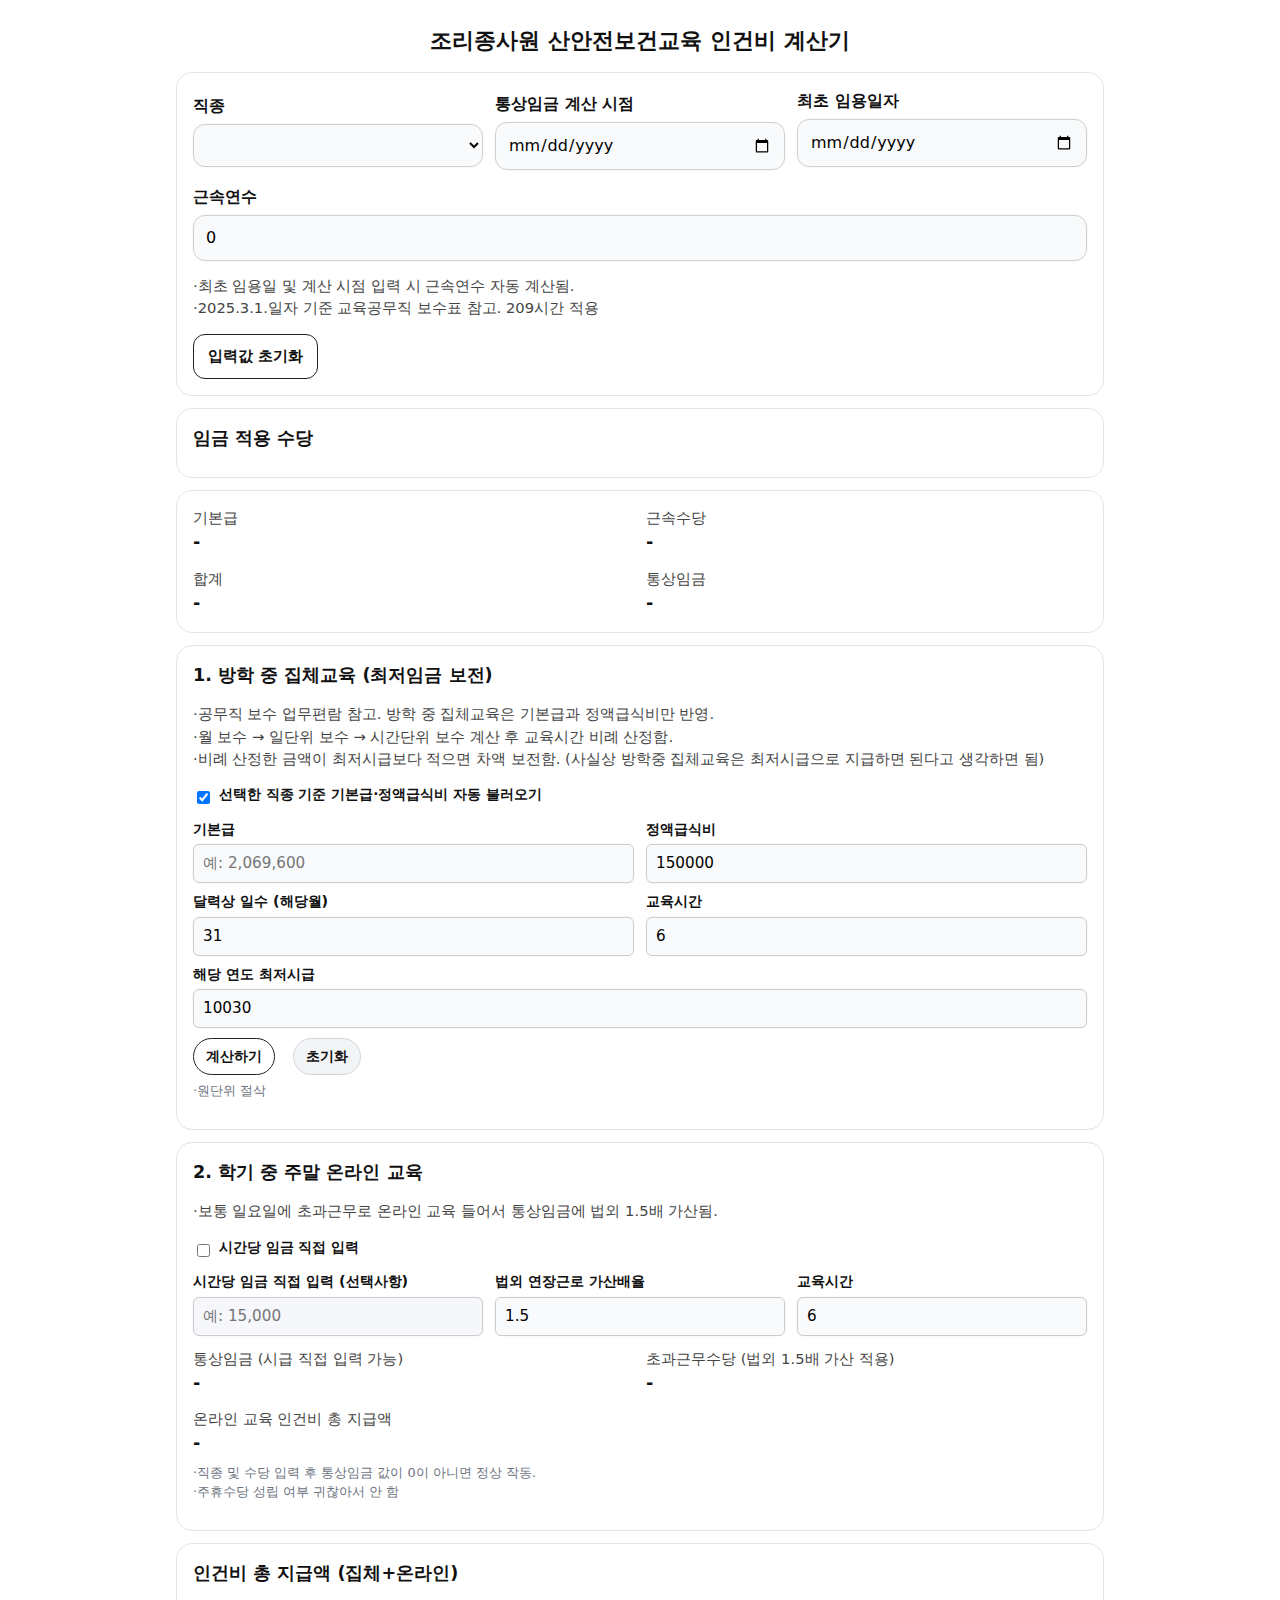
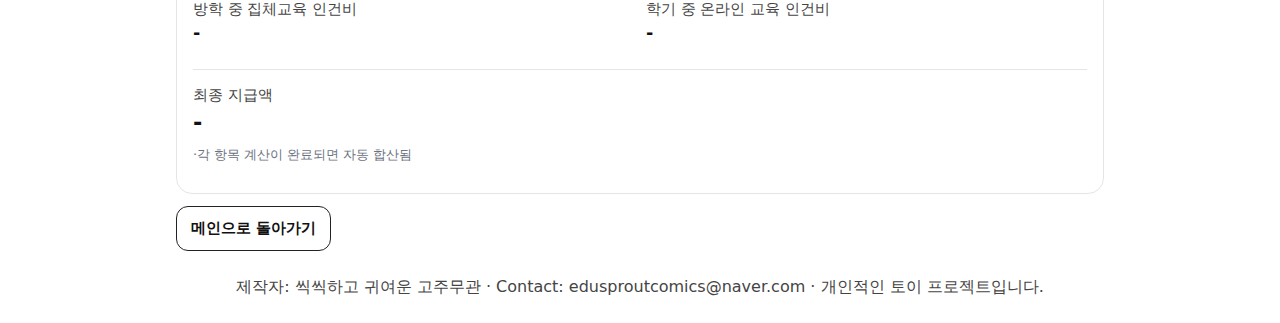
<file: cook-industrial-safety-education-pay/index.html>
<!doctype html>
<html lang="ko">
<head>
  <meta charset="utf-8" />
  <meta name="viewport" content="width=device-width, initial-scale=1" />
  <title>조리종사원 산안전보건교육 인건비 계산기</title>
  <link rel="stylesheet" href="/static/style.css">



<style>
    body{
      font-family:system-ui,-apple-system,Segoe UI,Roboto,'Noto Sans KR',sans-serif;
      color:#111;
      background:#fff;
      margin:0;
    }
    .wrap{max-width:960px;margin:24px auto;padding:0 16px}
    h1{font-size:1.4rem;margin:8px 0 14px}
    .card{
      border:1px solid #e5e5e5;
      border-radius:16px;
      padding:16px;
      margin:12px 0;
      background:#fff;
    }

    /* 결과 표표 */
    .result{
      margin-top:12px;
      padding:10px 16px;
      background:#f9fafb;
      border-radius:8px;
      font-size:0.9rem;
      overflow-x:auto; /* 스크롤 제거 */
    }
    .result table{
      width:100%;
      box-sizing:border-box;
      border-collapse:separate;
      border-spacing:0;
      font-size:0.9rem;

      table-layout:fixed; /* 가로폭 고정 */
      word-break:keep-all; /* 줄바꿈 */
    }
    .result th,
    .result td{
      padding:4px 6px;
      text-align:right;
      white-space:normal;  /* 자동 줄바꿈 */
    }
    .result th:first-child,
    .result td:first-child{
      text-align:left;
      padding-left:0;
    }
    .result tr:nth-child(even){background:#f3f4f6}
    .result-strong{font-weight:700;font-size:1rem}
    .note{margin-top:6px;font-size:0.8rem;color:#6b7280}

    .row{display:flex;gap:12px;flex-wrap:wrap}
    .col{flex:1 1 240px;min-width:240px}
    label{display:block;font-weight:600;margin-bottom:6px}
    select,input[type=number],input[type=date]{
      width:100%;
      padding:10px 12px;
      border:1px solid #d0d0d0;
      border-radius:12px;
      font-size:1rem;
      box-sizing:border-box;
    }
    .allow-row{
      display:grid;
      grid-template-columns:1fr 180px;
      align-items:center;
      gap:10px;
      margin:8px 0;
    }
    .allow-row input{max-width:180px}
    .muted{color:#444;font-size:.92rem}
    .grid2{display:grid;grid-template-columns:1fr 1fr;gap:12px}
    .out{font-size:1.1rem;font-weight:700}
    .btns{display:flex;gap:8px;flex-wrap:wrap;margin-top:8px}
    a.btn,button.btn{
      display:inline-block;
      padding:10px 14px;
      border:1px solid #222;
      border-radius:12px;
      color:#111;
      text-decoration:none;
      font-weight:700;
      background:#fff;
      cursor:pointer;
    }
    footer{text-align:center;margin:24px 0;color:#444}
    .disabled{background:#fafafa;color:#777}

    /* 산안전보건교육 카드 전용 */
    .sub-title{font-size:1.1rem;margin:0 0 8px}
    .field-row{display:flex;flex-wrap:wrap;gap:12px;margin-top:8px}
    .field{flex:1 1 200px;min-width:200px}
    .field label{font-size:0.9rem;margin-bottom:4px}
    .field input{
      width:100%;
      padding:7px 9px;
      font-size:0.95rem;
      border:1px solid #ccc;
      border-radius:6px;
      box-sizing:border-box;
    }
    .btn-row{
      margin-top:10px;
      display:flex;
      flex-wrap:wrap;
      gap:8px;
    }
    .btn.small{padding:7px 12px;font-size:0.88rem;border-radius:999px}
    .btn.secondary{background:#f3f4f6;color:#111;border-color:#d1d5db}

    .inline-toggle{
      display:flex;
      align-items:center;
      gap:6px;
      font-size:0.85rem;
      margin-top:6px;
    }

    @media (max-width:600px){
      .card{border-radius:12px;padding:14px 12px}
    }
</style>



  
</head>
<body>
  <div class="wrap">
    <h1>
      조리종사원 산안전보건교육 인건비 계산기
      <span id="note" class="muted"></span>
    </h1>

    <!-- 통상임금 계산 블록 -->
    <div class="card">
      <div class="row">
        <div class="col">
          <label>직종</label>
          <select id="job"></select>
        </div>
        <div class="col">
          <label>통상임금 계산 시점</label>
          <input id="calcDate" type="date" />
        </div>
        <div class="col">
          <label>최초 임용일자</label>
          <input id="startDate" type="date" />
          <div class="muted" id="yearsMode" style="margin-top:6px;"></div>
        </div>
        <div class="col">
          <label>근속연수</label>
          <input id="years" type="number" min="0" step="1" value="0" />
        </div>
      </div>
      <p class="muted">
        ·최초 임용일 및 계산 시점 입력 시 근속연수 자동 계산됨.<br/>
        ·2025.3.1.일자 기준 교육공무직 보수표 참고. 209시간 적용 
      </p>
      <div class="btns">
        <button class="btn" id="resetBtn" type="button">입력값 초기화</button>
      </div>
    </div>

    <div class="card">
      <h2 style="font-size:1.1rem;margin:0 0 10px">임금 적용 수당</h2>
      <div id="allowBox"></div>
    </div>

    <div class="card grid2">
      <div>
        <div class="muted">기본급</div>
        <div class="out" id="outBase">-</div>
      </div>
      <div>
        <div class="muted">근속수당</div>
        <div class="out" id="outTenure">-</div>
      </div>
      <div>
        <div class="muted">합계</div>
        <div class="out" id="outSum">-</div>
      </div>
      <div>
        <div class="muted">통상임금</div>
        <div class="out" id="outHourly">-</div>
      </div>
    </div>

    <!-- 1. 방학 중 집체교육 -->
    <div class="card">
      <h2 class="sub-title">1. 방학 중 집체교육 (최저임금 보전)</h2>
      <p class="muted">
        ·공무직 보수 업무편람 참고. 방학 중 집체교육은 기본급과 정액급식비만 반영.<br/>
        ·월 보수 → 일단위 보수 → 시간단위 보수 계산 후 교육시간 비례 산정함.<br/>
        ·비례 산정한 금액이 최저시급보다 적으면 차액 보전함. (사실상 방학중 집체교육은 최저시급으로 지급하면 된다고 생각하면 됨)
      </p>

      <div class="inline-toggle">
        <input type="checkbox" id="vacAuto" checked />
        <label for="vacAuto">선택한 직종 기준 기본급·정액급식비 자동 불러오기</label>
      </div>

      <div class="field-row">
        <div class="field">
          <label for="vacBasic">기본급</label>
          <input id="vacBasic" type="number" placeholder="예: 2,069,600" />
        </div>
        <div class="field">
          <label for="vacMeal">정액급식비</label>
          <input id="vacMeal" type="number" value="150000" />
        </div>
      </div>

      <div class="field-row">
        <div class="field">
          <label for="vacDays">달력상 일수 (해당월)</label>
          <input id="vacDays" type="number" value="31" />
        </div>
        <div class="field">
          <label for="vacEduHours">교육시간</label>
          <input id="vacEduHours" type="number" step="0.5" value="6" />
        </div>
      </div>

      <div class="field-row">
        <div class="field">
          <label for="vacMinWage">해당 연도 최저시급</label>
          <input id="vacMinWage" type="number" value="10030" />
        </div>
      </div>

      <div class="btn-row">
        <button type="button" class="btn small" id="vacCalcBtn">계산하기</button>
        <button type="button" class="btn small secondary" id="vacResetBtn">초기화</button>
      </div>

      <div id="vacResult" class="result" style="display:none;"></div>

      <p class="note">
        ·원단위 절삭
      </p>
    </div>

    <!-- 2. 학기 중 주말 온라인 교육 -->
    <div class="card">
      <h2 class="sub-title">2. 학기 중 주말 온라인 교육</h2>
      <p class="muted">
        ·보통 일요일에 초과근무로 온라인 교육 들어서 통상임금에 법외 1.5배 가산됨.<br/>
      </p>

      <div class="inline-toggle">
        <input type="checkbox" id="eduUseManual" />
        <label for="eduUseManual">시간당 임금 직접 입력</label>
      </div>

      <div class="field-row">
        <div class="field">
          <label for="eduManualHourly">시간당 임금 직접 입력 (선택사항)</label>
          <input id="eduManualHourly" type="number" placeholder="예: 15,000" disabled />
        </div>
        <div class="field">
          <label for="eduMultiplier">법외 연장근로 가산배율</label>
          <input id="eduMultiplier" type="number" step="0.1" value="1.5" />
        </div>
        <div class="field">
          <label for="eduHours">교육시간</label>
          <input id="eduHours" type="number" step="0.5" value="6" />
        </div>
      </div>

      <div class="grid2" style="margin-top:12px">
        <div>
          <div class="muted">통상임금 (시급 직접 입력 가능)</div>
          <div class="out" id="outEduBaseHourly">-</div>
        </div>
        <div>
          <div class="muted">초과근무수당 (법외 1.5배 가산 적용)</div>
          <div class="out" id="outEduOverHourly">-</div>
        </div>
        <div>
          <div class="muted">온라인 교육 인건비 총 지급액</div>
          <div class="out" id="outEduAmount">-</div>
        </div>
      </div>

      <p class="note">
        ·직종 및 수당 입력 후 통상임금 값이 0이 아니면 정상 작동.<br/>
        ·주휴수당 성립 여부 귀찮아서 안 함
      </p>
    </div>

    


    <!-- 3. 최종 합계 -->
<div class="card" id="finalCard">
  <h2 class="sub-title">인건비 총 지급액 (집체+온라인)</h2>

  <div class="grid2" style="margin-top:12px">
    <div>
      <div class="muted">방학 중 집체교육 인건비</div>
      <div class="out" id="outVacFinal">-</div>
    </div>
    <div>
      <div class="muted">학기 중 온라인 교육 인건비</div>
      <div class="out" id="outOnlineFinal">-</div>
    </div>

    <div style="grid-column:1/3; margin-top:10px; padding-top:14px; border-top:1px solid #e5e5e5;">
      <div class="muted">최종 지급액</div>
      <div class="out" id="outTotalFinal" style="font-size:1.4rem; font-weight:800">-</div>
    </div>
  </div>

  <p class="note">·각 항목 계산이 완료되면 자동 합산됨</p>
</div>

    
    <div class="btns">
      <a class="btn" href="/">메인으로 돌아가기</a>
    </div>
  </div>


  <footer style="text-align:center; margin-top:15px; color:#444;">
  제작자: 씩씩하고 귀여운 고주무관 · Contact: edusproutcomics@naver.com · 개인적인 토이 프로젝트입니다.
  </footer>

  
  <script src="app.js"></script>
</body>
</html>
</file>
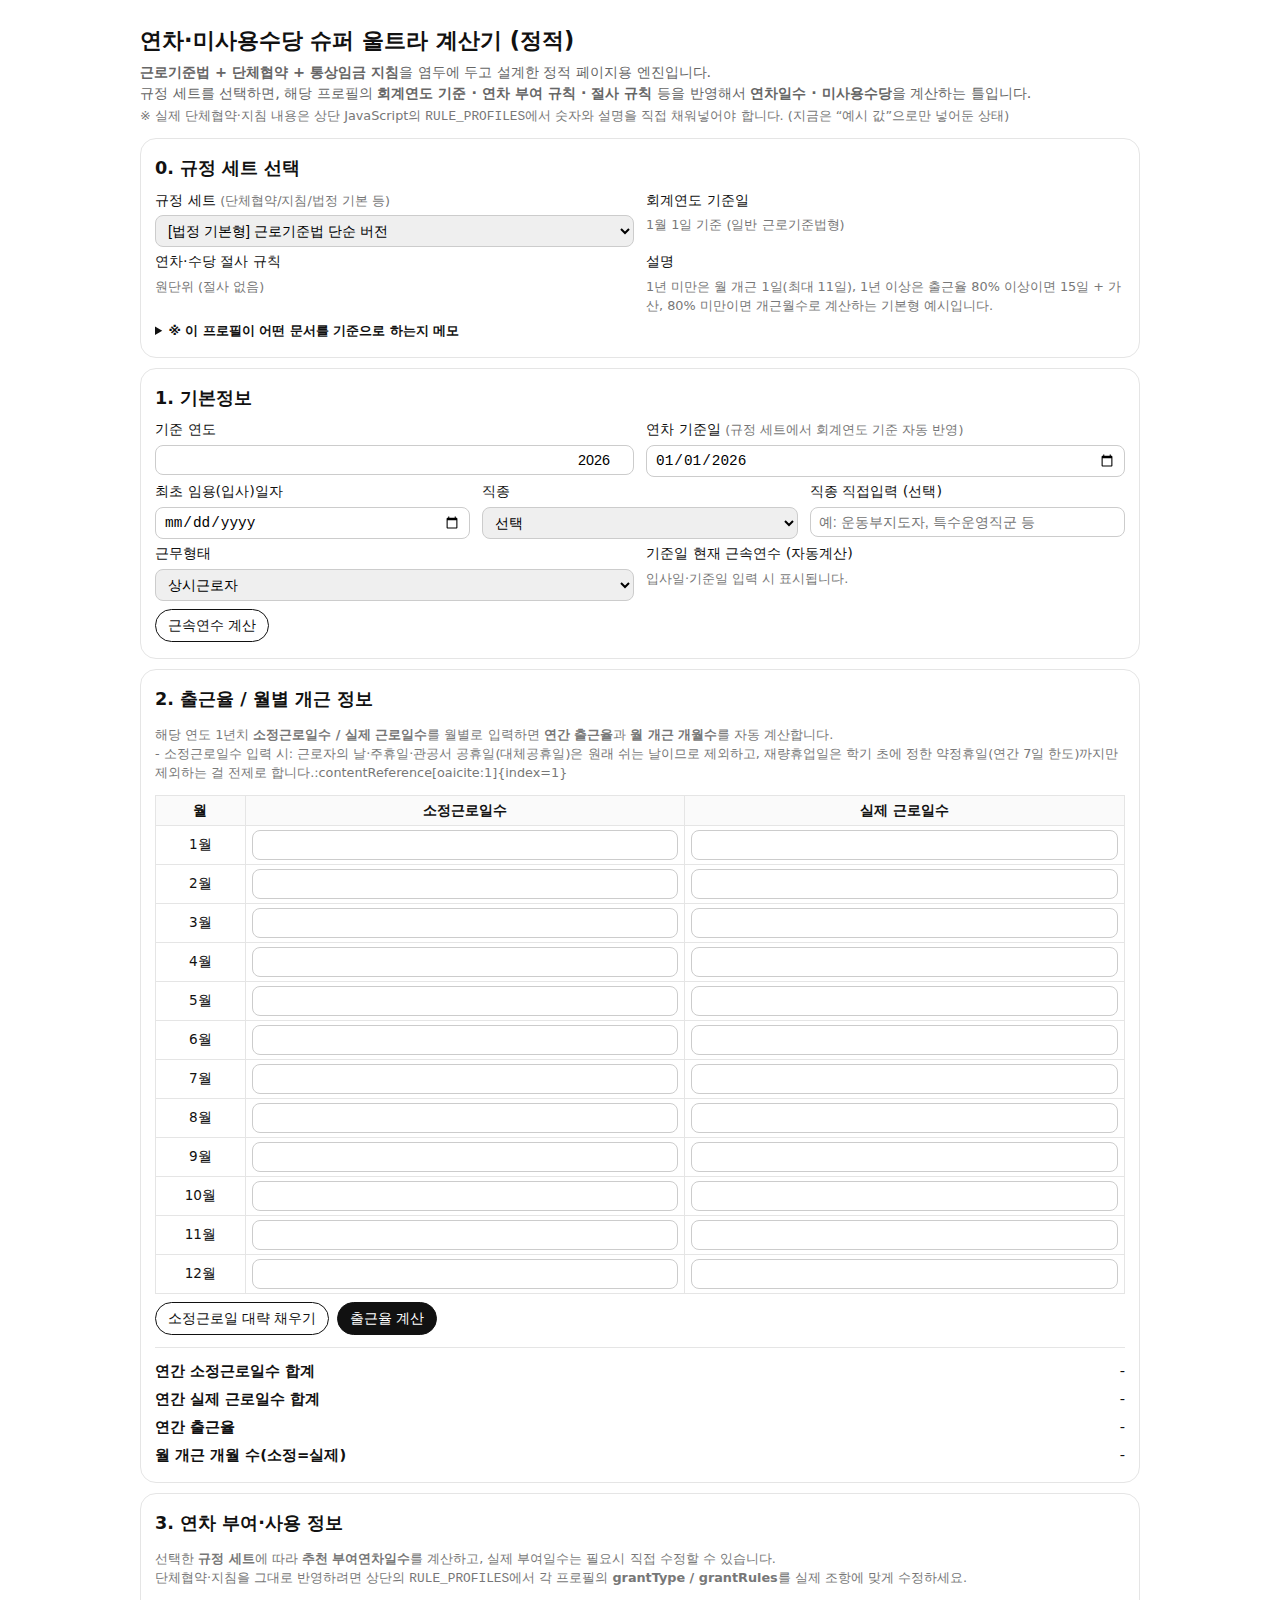
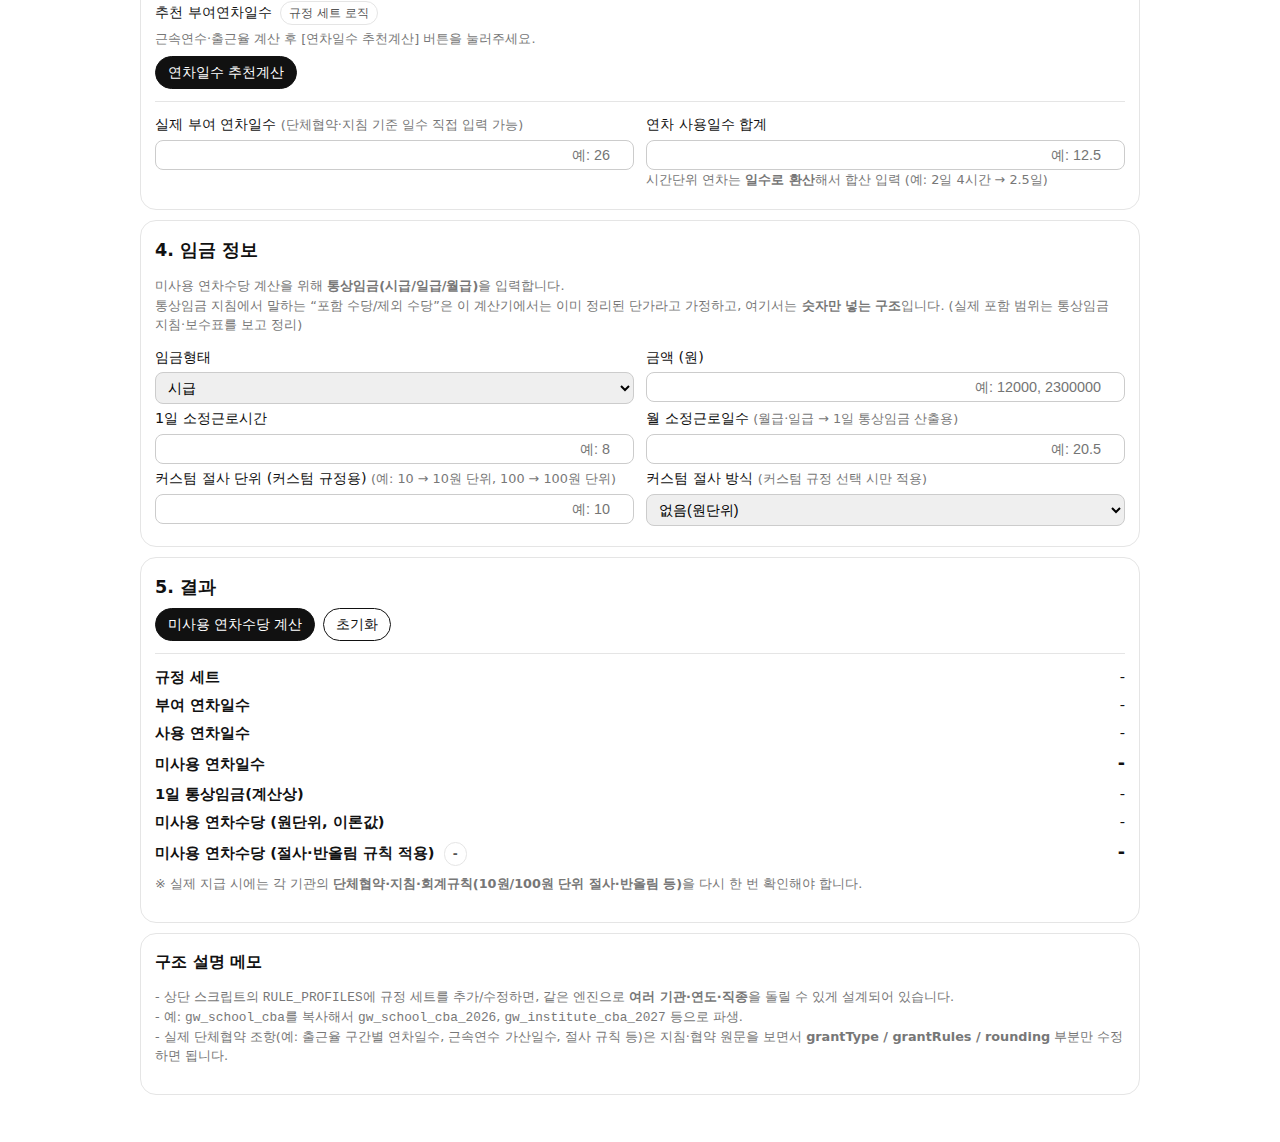
<file: super-ultra-annual-leave-calculator/index.html>
<!doctype html>
<html lang="ko">
<head>
  <meta charset="utf-8" />
  <meta name="viewport" content="width=device-width, initial-scale=1" />
  <title>연차·미사용수당 슈퍼 울트라 계산기 (정적)</title>
  <link rel="icon" href="/static/favicon.ico" />
  <style>
    :root{
      --black:#111;
      --line:#e5e5e5;
      --sun:#c8352d;
      --sat:#1e5fbf;
      --accent:#111;
      --bg:#fff;
      --card-bg:#fff;
    }
    *{box-sizing:border-box}
    body{
      margin:0;
      background:var(--bg);
      color:var(--black);
      font-family:system-ui,-apple-system,"Segoe UI",Roboto,"Noto Sans KR",Arial,sans-serif;
      line-height:1.5;
    }
    .wrap{
      max-width:1024px;
      margin:0 auto;
      padding:16px 12px 40px;
    }
    h1{
      font-size:1.4rem;
      margin:8px 0 4px;
    }
    .sub{
      margin:0 0 12px;
      font-size:0.9rem;
      color:#666;
    }
    h2{
      font-size:1.1rem;
      margin:0 0 8px;
    }
    h3{
      font-size:1rem;
      margin:0 0 6px;
    }
    .card{
      border:1px solid var(--line);
      border-radius:16px;
      padding:16px 14px;
      margin:10px 0;
      background:var(--card-bg);
    }
    label{
      font-size:0.9rem;
      display:block;
      margin:0 0 4px;
    }
    .row{
      display:flex;
      flex-wrap:wrap;
      gap:12px;
      margin:4px 0;
    }
    .field{
      flex:1 1 160px;
      min-width:0;
    }
    input[type="text"],
    input[type="number"],
    input[type="date"],
    select{
      width:100%;
      padding:6px 8px;
      border:1px solid #ccc;
      border-radius:8px;
      font-size:0.9rem;
    }
    input[type="number"]{
      text-align:right;
    }
    .small{
      font-size:0.8rem;
      color:#777;
    }
    .btn-row{
      display:flex;
      flex-wrap:wrap;
      gap:8px;
      margin-top:8px;
    }
    .btn{
      display:inline-flex;
      align-items:center;
      justify-content:center;
      padding:6px 12px;
      border-radius:999px;
      border:1px solid var(--black);
      background:var(--black);
      color:#fff;
      font-size:0.9rem;
      cursor:pointer;
      text-decoration:none;
      white-space:nowrap;
    }
    .btn.outline{
      background:#fff;
      color:var(--black);
    }
    .btn:disabled{
      opacity:0.5;
      cursor:default;
    }
    table{
      width:100%;
      border-collapse:collapse;
      font-size:0.85rem;
    }
    th,td{
      border:1px solid var(--line);
      padding:4px 6px;
      text-align:center;
    }
    th{
      background:#fafafa;
      font-weight:600;
    }
    td input{
      width:100%;
      padding:4px 6px;
      border:1px solid #ccc;
      border-radius:6px;
      font-size:0.8rem;
    }
    .result-grid{
      display:flex;
      flex-direction:column;
      gap:6px;
      font-size:0.92rem;
    }
    .result-item{
      display:flex;
      align-items:baseline;
      gap:8px;
      flex-wrap:wrap;
    }
    .result-label{
      min-width:200px;
      font-weight:600;
    }
    .result-value{
      margin-left:auto;
      text-align:right;
      font-variant-numeric:tabular-nums;
    }
    .tag{
      display:inline-flex;
      align-items:center;
      padding:2px 8px;
      border-radius:999px;
      border:1px solid var(--line);
      font-size:0.75rem;
      color:#555;
      margin-left:4px;
      white-space:nowrap;
    }
    .danger{
      color:#c8352d;
    }
    .muted{
      color:#777;
    }
    .highlight{
      font-size:1.1rem;
      font-weight:700;
    }
    hr{
      border:0;
      border-top:1px solid var(--line);
      margin:12px 0;
    }
    details{
      margin-top:6px;
      font-size:0.8rem;
    }
    details summary{
      cursor:pointer;
      font-weight:600;
    }
    @media (max-width:600px){
      .result-label{min-width:140px;}
    }
  </style>
</head>
<body>
  <div class="wrap">
    <header>
      <h1>연차·미사용수당 슈퍼 울트라 계산기 (정적)</h1>
      <p class="sub">
        <b>근로기준법 + 단체협약 + 통상임금 지침</b>을 염두에 두고 설계한 정적 페이지용 엔진입니다.<br>
        규정 세트를 선택하면, 해당 프로필의 <b>회계연도 기준 · 연차 부여 규칙 · 절사 규칙</b> 등을 반영해서
        <b>연차일수 · 미사용수당</b>을 계산하는 틀입니다.<br>
        <span class="small">
          ※ 실제 단체협약·지침 내용은 상단 JavaScript의 <code>RULE_PROFILES</code>에서
          숫자와 설명을 직접 채워넣어야 합니다. (지금은 “예시 값”으로만 넣어둔 상태)
        </span>
      </p>
    </header>

    <!-- 0. 규정 세트 선택 -->
    <section class="card">
      <h2>0. 규정 세트 선택</h2>
      <div class="row">
        <div class="field">
          <label for="ruleProfile">
            규정 세트
            <span class="small">(단체협약/지침/법정 기본 등)</span>
          </label>
          <select id="ruleProfile" onchange="onProfileChange()">
            <option value="law_basic">[법정 기본형] 근로기준법 단순 버전</option>
            <option value="gw_school_cba">[예시] 강원 교육공무직 학교근무자 단협(학년도 기준)</option>
            <option value="gw_institute_cba">[예시] 강원 교육공무직 기관근무자 단협(회계연도 기준)</option>
            <option value="gw_wage_guideline">[예시] 통상임금 노사지도 지침 반영형(단가만 직접입력)</option>
            <option value="custom">[커스텀] 내가 직접 규정 적용</option>
          </select>
        </div>
        <div class="field">
          <label>회계연도 기준일</label>
          <div id="profileYearBaseView" class="small muted">
            규정 세트를 선택하면 자동 표시됩니다.
          </div>
        </div>
      </div>
      <div class="row">
        <div class="field">
          <label>연차·수당 절사 규칙</label>
          <div id="profileRoundingView" class="small muted">
            규정 세트를 선택하면 자동 표시됩니다.
          </div>
        </div>
        <div class="field">
          <label>설명</label>
          <div id="profileDescView" class="small muted">
            상단 JavaScript의 <code>RULE_PROFILES</code>에서 언제든 수정 가능하도록 설계돼 있습니다.
          </div>
        </div>
      </div>
      <details>
        <summary>※ 이 프로필이 어떤 문서를 기준으로 하는지 메모</summary>
        <div id="profileDocsView" class="small muted">
          규정 세트를 선택하면 “단체협약/지침 출처 메모”가 표시됩니다.
        </div>
      </details>
    </section>

    <!-- 1. 기본 정보 -->
    <section class="card">
      <h2>1. 기본정보</h2>
      <div class="row">
        <div class="field">
          <label for="year">기준 연도</label>
          <input type="number" id="year" value="2025" min="2000" max="2100" />
        </div>
        <div class="field">
          <label for="baseDate">
            연차 기준일
            <span class="small">(규정 세트에서 회계연도 기준 자동 반영)</span>
          </label>
          <input type="date" id="baseDate" />
        </div>
      </div>
      <div class="row">
        <div class="field">
          <label for="hireDate">최초 임용(입사)일자</label>
          <input type="date" id="hireDate" />
        </div>
        <div class="field">
          <label for="jobType">직종</label>
          <select id="jobType">
            <option value="">선택</option>
            <option value="조리사">조리사</option>
            <option value="조리실무사">조리실무사</option>
            <option value="행정실무사">행정실무사</option>
            <option value="사서">사서</option>
            <option value="돌봄전담사">돌봄전담사</option>
            <option value="기관근무자">기관근무자</option>
            <option value="기타">기타(직접입력)</option>
          </select>
        </div>
        <div class="field">
          <label for="jobTypeCustom">직종 직접입력 (선택)</label>
          <input type="text" id="jobTypeCustom" placeholder="예: 운동부지도자, 특수운영직군 등" />
        </div>
      </div>
      <div class="row">
        <div class="field">
          <label for="workType">근무형태</label>
          <select id="workType">
            <option value="상시">상시근로자</option>
            <option value="비상시">방학중 비상시근로자</option>
            <option value="단시간">단시간 근로자</option>
          </select>
        </div>
        <div class="field">
          <label>기준일 현재 근속연수 (자동계산)</label>
          <div id="serviceYearsView" class="small muted">입사일·기준일 입력 시 표시됩니다.</div>
        </div>
      </div>
      <div class="btn-row">
        <button class="btn outline" type="button" onclick="calcServiceYears()">근속연수 계산</button>
      </div>
    </section>

    <!-- 2. 출근율 / 월별 개근 -->
    <section class="card">
      <h2>2. 출근율 / 월별 개근 정보</h2>
      <p class="small">
        해당 연도 1년치 <b>소정근로일수 / 실제 근로일수</b>를 월별로 입력하면
        <b>연간 출근율</b>과 <b>월 개근 개월수</b>를 자동 계산합니다.<br>
        - 소정근로일수 입력 시: 근로자의 날·주휴일·관공서 공휴일(대체공휴일)은 원래 쉬는 날이므로 제외하고,
        재량휴업일은 학기 초에 정한 약정휴일(연간 7일 한도)까지만 제외하는 걸 전제로 합니다.:contentReference[oaicite:1]{index=1}
      </p>
      <div style="overflow-x:auto;">
        <table>
          <thead>
            <tr>
              <th>월</th>
              <th>소정근로일수</th>
              <th>실제 근로일수</th>
            </tr>
          </thead>
          <tbody id="attBody">
          </tbody>
        </table>
      </div>
      <div class="btn-row">
        <button class="btn outline" type="button" onclick="fillDefaultWorkingDays()">소정근로일 대략 채우기</button>
        <button class="btn" type="button" onclick="calcAttendance()">출근율 계산</button>
      </div>
      <hr>
      <div class="result-grid">
        <div class="result-item">
          <div class="result-label">연간 소정근로일수 합계</div>
          <div class="result-value" id="totalPlannedView">-</div>
        </div>
        <div class="result-item">
          <div class="result-label">연간 실제 근로일수 합계</div>
          <div class="result-value" id="totalWorkedView">-</div>
        </div>
        <div class="result-item">
          <div class="result-label">연간 출근율</div>
          <div class="result-value" id="attendanceRateView">-</div>
        </div>
        <div class="result-item">
          <div class="result-label">월 개근 개월 수(소정=실제)</div>
          <div class="result-value" id="fullMonthCountView">-</div>
        </div>
      </div>
    </section>

    <!-- 3. 연차 부여·사용 정보 -->
    <section class="card">
      <h2>3. 연차 부여·사용 정보</h2>
      <p class="small">
        선택한 <b>규정 세트</b>에 따라 <b>추천 부여연차일수</b>를 계산하고,
        실제 부여일수는 필요시 직접 수정할 수 있습니다.<br>
        단체협약·지침을 그대로 반영하려면 상단의 <code>RULE_PROFILES</code>에서
        각 프로필의 <b>grantType / grantRules</b>를 실제 조항에 맞게 수정하세요.
      </p>

      <div class="row">
        <div class="field">
          <label>추천 부여연차일수
            <span class="tag">규정 세트 로직</span>
          </label>
          <div id="suggestedDaysView" class="small muted">
            근속연수·출근율 계산 후 [연차일수 추천계산] 버튼을 눌러주세요.
          </div>
        </div>
      </div>

      <div class="btn-row">
        <button class="btn" type="button" onclick="suggestAnnualDays()">연차일수 추천계산</button>
      </div>

      <hr>

      <div class="row">
        <div class="field">
          <label for="grantedDays">
            실제 부여 연차일수
            <span class="small">(단체협약·지침 기준 일수 직접 입력 가능)</span>
          </label>
          <input type="number" id="grantedDays" min="0" step="0.5" placeholder="예: 26" />
        </div>
        <div class="field">
          <label for="usedDays">연차 사용일수 합계</label>
          <input type="number" id="usedDays" min="0" step="0.5" placeholder="예: 12.5" />
          <div class="small">
            시간단위 연차는 <b>일수로 환산</b>해서 합산 입력 (예: 2일 4시간 → 2.5일)
          </div>
        </div>
      </div>
    </section>

    <!-- 4. 임금 정보 -->
    <section class="card">
      <h2>4. 임금 정보</h2>
      <p class="small">
        미사용 연차수당 계산을 위해 <b>통상임금(시급/일급/월급)</b>을 입력합니다.<br>
        통상임금 지침에서 말하는 “포함 수당/제외 수당”은
        이 계산기에서는 이미 정리된 단가라고 가정하고, 여기서는 <b>숫자만 넣는 구조</b>입니다.
        (실제 포함 범위는 통상임금 지침·보수표를 보고 정리)
      </p>
      <div class="row">
        <div class="field">
          <label for="wageType">임금형태</label>
          <select id="wageType">
            <option value="hourly">시급</option>
            <option value="daily">일급</option>
            <option value="monthly">월급</option>
          </select>
        </div>
        <div class="field">
          <label for="wageAmount">금액 (원)</label>
          <input type="number" id="wageAmount" min="0" step="10" placeholder="예: 12000, 2300000" />
        </div>
      </div>
      <div class="row">
        <div class="field">
          <label for="hoursPerDay">
            1일 소정근로시간
          </label>
          <input type="number" id="hoursPerDay" min="0" step="0.5" placeholder="예: 8" />
        </div>
        <div class="field">
          <label for="monthlyWorkDays">
            월 소정근로일수
            <span class="small">(월급·일급 → 1일 통상임금 산출용)</span>
          </label>
          <input type="number" id="monthlyWorkDays" min="0" step="0.1" placeholder="예: 20.5" />
        </div>
      </div>
      <div class="row">
        <div class="field">
          <label for="customRoundingStep">
            커스텀 절사 단위 (커스텀 규정용)
            <span class="small">(예: 10 → 10원 단위, 100 → 100원 단위)</span>
          </label>
          <input type="number" id="customRoundingStep" min="1" step="1" placeholder="예: 10" />
        </div>
        <div class="field">
          <label for="customRoundingMode">
            커스텀 절사 방식
            <span class="small">(커스텀 규정 선택 시만 적용)</span>
          </label>
          <select id="customRoundingMode">
            <option value="none">없음(원단위)</option>
            <option value="floor">버림</option>
            <option value="round">반올림</option>
            <option value="ceil">올림</option>
          </select>
        </div>
      </div>
    </section>

    <!-- 5. 결과 -->
    <section class="card">
      <h2>5. 결과</h2>
      <div class="btn-row">
        <button class="btn" type="button" onclick="calcResult()">미사용 연차수당 계산</button>
        <button class="btn outline" type="button" onclick="resetAll()">초기화</button>
      </div>
      <hr>
      <div class="result-grid">
        <div class="result-item">
          <div class="result-label">규정 세트</div>
          <div class="result-value" id="resProfileName">-</div>
        </div>
        <div class="result-item">
          <div class="result-label">부여 연차일수</div>
          <div class="result-value" id="resGrantedDays">-</div>
        </div>
        <div class="result-item">
          <div class="result-label">사용 연차일수</div>
          <div class="result-value" id="resUsedDays">-</div>
        </div>
        <div class="result-item">
          <div class="result-label">미사용 연차일수</div>
          <div class="result-value highlight" id="resUnusedDays">-</div>
        </div>
        <div class="result-item">
          <div class="result-label">1일 통상임금(계산상)</div>
          <div class="result-value" id="resDailyWageRaw">-</div>
        </div>
        <div class="result-item">
          <div class="result-label">미사용 연차수당 (원단위, 이론값)</div>
          <div class="result-value" id="resPayoutRaw">-</div>
        </div>
        <div class="result-item">
          <div class="result-label">
            미사용 연차수당 (절사·반올림 규칙 적용)
            <span class="tag" id="resRoundingTag">-</span>
          </div>
          <div class="result-value highlight" id="resPayoutRounded">-</div>
        </div>
      </div>
      <p class="small muted" style="margin-top:8px;">
        ※ 실제 지급 시에는 각 기관의 <b>단체협약·지침·회계규칙(10원/100원 단위 절사·반올림 등)</b>을 다시 한 번 확인해야 합니다.
      </p>
    </section>

    <section class="card">
      <h3>구조 설명 메모</h3>
      <p class="small">
        - 상단 스크립트의 <code>RULE_PROFILES</code>에 규정 세트를 추가/수정하면,
          같은 엔진으로 <b>여러 기관·연도·직종</b>을 돌릴 수 있게 설계되어 있습니다.<br>
        - 예: <code>gw_school_cba</code>를 복사해서
          <code>gw_school_cba_2026</code>, <code>gw_institute_cba_2027</code> 등으로 파생.<br>
        - 실제 단체협약 조항(예: 출근율 구간별 연차일수, 근속연수 가산일수, 절사 규칙 등)은
          지침·협약 원문을 보면서 <b>grantType / grantRules / rounding</b> 부분만 수정하면 됩니다.
      </p>
    </section>
  </div>

  <script>
    // -----------------------------------
    // 0. 규정 세트 정의 (슈퍼 울트라 코어)
    // -----------------------------------
    // 실제 로직은 RULE_PROFILES 안에서만 손대면 되도록 구조화.
    // daysRounding: 연차 "일수" 소수점 처리용 (필요시 사용)
    // moneyRounding: 수당 "금액" 절사/반올림 처리용
    const RULE_PROFILES = {
      // 1) 근로기준법 기본형
      law_basic:{
        id:"law_basic",
        name:"[법정 기본형] 근로기준법 단순 버전",
        yearBase:"JAN",
        yearBaseLabel:"1월 1일 기준 (일반 근로기준법형)",
        grantType:"law_basic",
        daysRounding:{
          step:0.5,
          mode:"floor",
          label:"0.5일 단위 버림(예시)"
        },
        moneyRounding:{
          step:1,
          mode:"none",
          label:"원단위 (절사 없음)"
        },
        docs:[
          "근로기준법 제60조(연차유급휴가) 1년 미만 월 1일, 1년 이상 15일 + 가산",
          "출근율 80% 미만 시 개근월수 기준 산정 등"
        ],
        desc:"1년 미만은 월 개근 1일(최대 11일), 1년 이상은 출근율 80% 이상이면 15일 + 가산, 80% 미만이면 개근월수로 계산하는 기본형 예시입니다."
      },

      // 2) 강원 교육공무직 학교근무자 단협 예시
      gw_school_cba:{
        id:"gw_school_cba",
        name:"[예시] 강원 교육공무직 학교근무자 단협(학년도 기준)",
        yearBase:"MAR",
        yearBaseLabel:"3월 1일 기준 (학교 학년도형)",
        grantType:"gw_cba_school",
        daysRounding:{
          step:0.5,
          mode:"floor",
          label:"0.5일 단위 버림(예시)"
        },
        moneyRounding:{
          step:10,
          mode:"floor",
          label:"10원 단위 버림 (예시: 회계상 처리 편의를 위한 버림)"
        },
        docs:[
          "강원도교육청-전국학교비정규직연대회의 단체협약(2022) 연차유급휴가 조항",
          "교육공무직 복무의 이해 자료(연차·휴일 파트)",
          "교육공무직 업무편람(연차유급휴가 부분)"
        ],
        // 여기 안에 실제 단협 숫자(연차일수, 가산 구조 등)를 나중에 넣으면 됨
        grantRules:{
          firstYearMax:11,
          // 예시: 1년 이상 출근율 80% 이상이면 26일 고정 같은 구조
          // 실제 협약에 맞게 수정 필요
          defaultDaysAfter1Y:26
        },
        desc:"학교근무 상시근로자(학년도 기준)용 예시 프로필입니다. 실제 연차일수·출근율 조건은 단체협약 원문에 맞게 grantRules를 수정해야 합니다."
      },

      // 3) 강원 교육공무직 기관근무자 단협 예시
      gw_institute_cba:{
        id:"gw_institute_cba",
        name:"[예시] 강원 교육공무직 기관근무자 단협(회계연도 기준)",
        yearBase:"JAN",
        yearBaseLabel:"1월 1일 기준 (기관 회계연도형)",
        grantType:"gw_cba_institute",
        daysRounding:{
          step:0.5,
          mode:"floor",
          label:"0.5일 단위 버림(예시)"
        },
        moneyRounding:{
          step:10,
          mode:"floor",
          label:"10원 단위 버림 (예시)"
        },
        docs:[
          "강원도교육청-전국학교비정규직연대회의 단체협약(2022) 기관근무 관련 조항",
          "교육공무직 보수·복무 업무편람 중 기관근무자 부분"
        ],
        grantRules:{
          firstYearMax:11,
          defaultDaysAfter1Y:26
        },
        desc:"기관근무 상시근로자(회계연도 기준)용 예시 프로필입니다. 실제 숫자는 grantRules를 단협·지침에 맞게 수정하세요."
      },

      // 4) 통상임금 지침 반영형 – 연차일수는 단협/법령대로, 통상임금은 지침에 맞춰 따로 산정해 가져오는 가정
      gw_wage_guideline:{
        id:"gw_wage_guideline",
        name:"[예시] 통상임금 노사지도 지침 반영형(단가만 직접입력)",
        yearBase:"MAR",
        yearBaseLabel:"3월 1일 기준 (학교 학년도형, 예시)",
        grantType:"external_days", // 연차일수는 이미 계산돼서 내려왔다고 가정
        daysRounding:{
          step:0.5,
          mode:"floor",
          label:"0.5일 단위 버림(예시)"
        },
        moneyRounding:{
          step:10,
          mode:"round",
          label:"10원 단위 반올림 (예시: 지침상 권고형)"
        },
        docs:[
          "교육공무직 등 통상임금 산정 변경사항 안내",
          "통상임금 노사지도 지침(250206 개정판)",
          "2025년 교육공무직 보수표(학교/기관근무자 통상임금 반영)"
        ],
        desc:"연차일수는 이미 다른 모듈에서 계산해 온다고 보고, 여기서는 통상임금 지침에 따라 산정한 단가를 입력해서 수당만 계산하는 모드입니다."
      },

      // 5) 커스텀 – 완전 수동
      custom:{
        id:"custom",
        name:"[커스텀] 사용자가 직접 규정 적용",
        yearBase:"MANUAL",
        yearBaseLabel:"기준일 수동 입력",
        grantType:"manual_only",
        daysRounding:{
          step:null,
          mode:null,
          label:"연차일수 소수점은 사용자가 직접 판단"
        },
        moneyRounding:{
          step:null,
          mode:null,
          label:"화면에서 선택한 커스텀 절사 규칙 적용"
        },
        docs:[
          "기관별 특수한 단협, 훈령, 내부 기준 등",
          "시험용, 과거년도 복기용 등"
        ],
        desc:"연차일수는 직접 입력하고, 금액 절사 규칙도 화면에서 직접 지정해서 사용하는 완전 수동 모드입니다."
      }
    };

    // -------------------------------
    // 유틸: 숫자 포맷
    // -------------------------------
    function fmtNumber(n){
      if(n === null || n === undefined || isNaN(n)) return "-";
      return n.toLocaleString("ko-KR",{maximumFractionDigits:2});
    }

    // 금액 절사·반올림 처리
    function roundMoneyByRule(amount, profile){
      if(amount === null || amount === undefined || isNaN(amount)) return 0;

      let step = profile.moneyRounding.step;
      let mode = profile.moneyRounding.mode;

      // 커스텀 규정이면 화면에서 입력받은 걸 사용
      if(profile.id === "custom"){
        const s = parseInt(document.getElementById("customRoundingStep").value || "1",10);
        const m = document.getElementById("customRoundingMode").value || "none";
        if(s > 1){
          step = s;
          mode = m;
        }else{
          step = 1;
          mode = "none";
        }
      }

      if(!step || step <= 1 || !mode || mode === "none"){
        return amount; // 원단위 그대로
      }

      const base = amount / step;
      let resultBase = base;

      switch(mode){
        case "floor":
          resultBase = Math.floor(base);
          break;
        case "round":
          resultBase = Math.round(base);
          break;
        case "ceil":
          resultBase = Math.ceil(base);
          break;
        default:
          resultBase = base;
      }
      return resultBase * step;
    }

    // -------------------------------
    // 1. 월별 근무 테이블 생성
    // -------------------------------
    function initAttendanceTable(){
      const tbody = document.getElementById("attBody");
      tbody.innerHTML = "";
      for(let m=1;m<=12;m++){
        const tr = document.createElement("tr");
        const th = document.createElement("td");
        th.textContent = m+"월";
        const tdPlanned = document.createElement("td");
        const tdWorked = document.createElement("td");

        const ipPlanned = document.createElement("input");
        ipPlanned.type = "number";
        ipPlanned.min = "0";
        ipPlanned.step = "0.5";
        ipPlanned.dataset.month = m;
        ipPlanned.dataset.type = "planned";

        const ipWorked = document.createElement("input");
        ipWorked.type = "number";
        ipWorked.min = "0";
        ipWorked.step = "0.5";
        ipWorked.dataset.month = m;
        ipWorked.dataset.type = "worked";

        tdPlanned.appendChild(ipPlanned);
        tdWorked.appendChild(ipWorked);

        tr.appendChild(th);
        tr.appendChild(tdPlanned);
        tr.appendChild(tdWorked);
        tbody.appendChild(tr);
      }
    }

    // -------------------------------
    // 2. 근속연수 계산
    // -------------------------------
    function calcServiceYears(){
      const hire = document.getElementById("hireDate").value;
      const base = document.getElementById("baseDate").value;
      const view = document.getElementById("serviceYearsView");

      if(!hire || !base){
        view.textContent = "입사일과 기준일을 모두 입력해야 합니다.";
        view.classList.add("danger");
        return;
      }
      const hireDate = new Date(hire);
      const baseDate = new Date(base);
      if(baseDate < hireDate){
        view.textContent = "기준일이 입사일보다 빠를 수 없습니다.";
        view.classList.add("danger");
        return;
      }
      const diffMs = baseDate - hireDate;
      const years = diffMs / (1000*60*60*24*365.2425);
      const yearsFloor = Math.floor(years * 10) / 10;

      view.textContent = yearsFloor.toFixed(1) + "년 (대략)";
      view.classList.remove("danger");
      view.classList.remove("muted");
    }

    // -------------------------------
    // 3. 소정근로일 대략 채우기
    // -------------------------------
    function fillDefaultWorkingDays(){
      const inputs = document.querySelectorAll("#attBody input[data-type='planned']");
      inputs.forEach(ip=>{
        if(!ip.value){
          ip.value = 20; // 대충 20일씩 기본값
        }
      });
    }

    // -------------------------------
    // 4. 출근율 계산
    // -------------------------------
    function calcAttendance(){
      const plannedInputs = document.querySelectorAll("#attBody input[data-type='planned']");
      const workedInputs = document.querySelectorAll("#attBody input[data-type='worked']");

      let totalPlanned = 0;
      let totalWorked = 0;
      let fullMonthCount = 0;

      for(let i=0;i<plannedInputs.length;i++){
        const p = parseFloat(plannedInputs[i].value || "0");
        const w = parseFloat(workedInputs[i].value || "0");
        totalPlanned += p;
        totalWorked += w;
        if(p > 0 && p === w){
          fullMonthCount++;
        }
      }

      const rate = totalPlanned>0 ? (totalWorked/totalPlanned*100) : null;

      document.getElementById("totalPlannedView").textContent = fmtNumber(totalPlanned) + " 일";
      document.getElementById("totalWorkedView").textContent = fmtNumber(totalWorked) + " 일";
      document.getElementById("attendanceRateView").textContent = rate===null ? "-" : rate.toFixed(1)+" %";
      document.getElementById("fullMonthCountView").textContent = totalPlanned>0 ? fullMonthCount+" 개월" : "-";
    }

    // -------------------------------
    // 5. 규정 세트 선택 시 표시
    // -------------------------------
    function getSelectedProfile(){
      const id = document.getElementById("ruleProfile").value || "law_basic";
      return RULE_PROFILES[id] || RULE_PROFILES["law_basic"];
    }

    function onProfileChange(){
      const profile = getSelectedProfile();
      document.getElementById("profileYearBaseView").textContent = profile.yearBaseLabel;
      document.getElementById("profileRoundingView").textContent = profile.moneyRounding.label;
      document.getElementById("profileDescView").textContent = profile.desc;
      document.getElementById("profileDocsView").textContent = profile.docs.join(" / ");

      // yearBase에 따라 기준일 자동 세팅 (JAN/MAR)
      const baseDateInput = document.getElementById("baseDate");
      const y = parseInt(document.getElementById("year").value || new Date().getFullYear(),10);
      let d;
      if(profile.yearBase === "JAN"){
        d = new Date(y,0,1); // 1월 1일
      }else if(profile.yearBase === "MAR"){
        d = new Date(y,2,1); // 3월 1일
      }else{
        d = new Date(); // 커스텀은 수동 조정 전제로 오늘
      }
      baseDateInput.valueAsDate = d;
    }

    // -------------------------------
    // 6. 연차일수 추천 계산 (프로필별)
    // -------------------------------
    function parseServiceYears(){
      const hire = document.getElementById("hireDate").value;
      const base = document.getElementById("baseDate").value;
      if(!hire || !base) return null;
      const hireDate = new Date(hire);
      const baseDate = new Date(base);
      if(baseDate < hireDate) return null;
      const diffMs = baseDate - hireDate;
      const years = diffMs / (1000*60*60*24*365.2425);
      return {
        years: years,
        fullYears: Math.floor(years),
        years1d: Math.floor(years * 10)/10
      };
    }

    function parseAttendanceSummary(){
      const rateText = document.getElementById("attendanceRateView").textContent;
      const fullMonthText = document.getElementById("fullMonthCountView").textContent;
      let rate = null;
      if(rateText && rateText.includes("%")){
        rate = parseFloat(rateText.replace("%",""));
      }
      let fullMonths = 0;
      if(fullMonthText && fullMonthText.includes("개월")){
        fullMonths = parseInt(fullMonthText.replace("개월","").trim()) || 0;
      }
      return {rate, fullMonths};
    }

    function suggestAnnualDays(){
      const suggestedView = document.getElementById("suggestedDaysView");
      const profile = getSelectedProfile();
      const svc = parseServiceYears();
      const att = parseAttendanceSummary();

      if(!svc){
        suggestedView.textContent = "입사일·기준일을 먼저 입력하고 근속연수를 계산해주세요.";
        suggestedView.classList.add("danger");
        return;
      }

      let suggestedDays = 0;
      let desc = "";
      const fullYears = svc.fullYears;
      const rate = att.rate;
      const fullMonths = att.fullMonths;

      if(profile.grantType === "law_basic"){
        // 근로기준법 단순형
        if(fullYears < 1){
          // 1년 미만: 월 개근일수만큼, 최대 11일
          suggestedDays = Math.min(fullMonths,11);
          desc = `법정 기본형: 1년 미만 근로, 월 개근 ${fullMonths}개월 → ${suggestedDays}일 (최대 11일 예시)`;
        }else{
          if(rate !== null && rate < 80){
            suggestedDays = fullMonths;
            desc = `법정 기본형: 출근율 ${rate.toFixed(1)}% (80% 미만) → 월 개근 ${fullMonths}개월 = ${suggestedDays}일로 단순 계산`;
          }else{
            const extra = Math.max(0, Math.min(10, Math.floor((fullYears - 1)/2)));
            suggestedDays = 15 + extra;
            desc = `법정 기본형: 근속 ${fullYears}년 / 출근율 ${rate===null ? "미입력" : rate.toFixed(1)+"%"} → 기본 15일 + 가산 ${extra}일 = ${suggestedDays}일 (예시)`;
          }
        }
      }else if(profile.grantType === "gw_cba_school" || profile.grantType === "gw_cba_institute"){
        // 강원 교육공무직 단협 흉내낸 샘플 로직
        const firstYearMax = profile.grantRules.firstYearMax || 11;
        const defaultAfter = profile.grantRules.defaultDaysAfter1Y || 26;

        if(fullYears < 1){
          suggestedDays = Math.min(fullMonths, firstYearMax);
          desc = `강원 CBA 샘플: 1년 미만, 월 개근 ${fullMonths}개월 → ${suggestedDays}일 (최대 ${firstYearMax}일 예시)`;
        }else{
          if(rate !== null && rate >= 80){
            suggestedDays = defaultAfter;
            desc = `강원 CBA 샘플: 근속 ${fullYears}년 / 출근율 ${rate.toFixed(1)}% → ${suggestedDays}일 (단협 기준값을 grantRules에 입력 필요)`;
          }else if(rate !== null){
            suggestedDays = fullMonths;
            desc = `강원 CBA 샘플: 출근율 ${rate.toFixed(1)}% (80% 미만) → 월 개근 ${fullMonths}개월 = ${suggestedDays}일로 단순 적용`;
          }else{
            suggestedDays = defaultAfter;
            desc = `강원 CBA 샘플: 출근율 미입력 → 일단 ${suggestedDays}일로 가정 (grantRules.defaultDaysAfter1Y 사용)`;
          }
        }
      }else if(profile.grantType === "external_days"){
        // 외부 모듈에서 이미 연차일수를 계산해 왔다고 가정 – 추천값 대신 안내만
        desc = "통상임금 지침 반영형입니다. 연차일수는 다른 모듈에서 계산해 온 값을 그대로 [실제 부여 연차일수]에 입력해주세요.";
        suggestedDays = null;
      }else if(profile.grantType === "manual_only"){
        // 커스텀: 추천값은 안내 문구만
        desc = "커스텀 규정 모드입니다. 실제 부여 연차일수는 아래 칸에 직접 입력하세요.";
        suggestedDays = null;
      }

      if(profile.grantType === "manual_only" || profile.grantType === "external_days"){
        suggestedView.textContent = desc;
      }else{
        suggestedView.textContent = desc;
        const grantedInput = document.getElementById("grantedDays");
        if(!grantedInput.value && suggestedDays !== null){
          grantedInput.value = suggestedDays;
        }
      }

      suggestedView.classList.remove("danger");
      suggestedView.classList.remove("muted");
    }

    // -------------------------------
    // 7. 결과 계산
    // -------------------------------
    function calcResult(){
      const profile = getSelectedProfile();
      const granted = parseFloat(document.getElementById("grantedDays").value || "0");
      const used = parseFloat(document.getElementById("usedDays").value || "0");

      const wageType = document.getElementById("wageType").value;
      const wageAmount = parseFloat(document.getElementById("wageAmount").value || "0");
      const hoursPerDay = parseFloat(document.getElementById("hoursPerDay").value || "0");
      const monthlyWorkDays = parseFloat(document.getElementById("monthlyWorkDays").value || "0");

      let unused = granted - used;
      if(unused < 0) unused = 0;

      // 1일 통상임금 (이론값)
      let dailyWage = 0;

      if(wageType === "hourly"){
        if(wageAmount > 0 && hoursPerDay > 0){
          dailyWage = wageAmount * hoursPerDay;
        }
      }else if(wageType === "daily"){
        dailyWage = wageAmount;
      }else if(wageType === "monthly"){
        if(wageAmount > 0 && monthlyWorkDays > 0){
          dailyWage = wageAmount / monthlyWorkDays;
        }
      }

      const payoutRaw = unused * dailyWage;
      const payoutRounded = roundMoneyByRule(payoutRaw, profile);

      // 결과 표시
      document.getElementById("resProfileName").textContent = profile.name;
      document.getElementById("resGrantedDays").textContent = fmtNumber(granted) + " 일";
      document.getElementById("resUsedDays").textContent = fmtNumber(used) + " 일";
      document.getElementById("resUnusedDays").textContent = fmtNumber(unused) + " 일";

      document.getElementById("resDailyWageRaw").textContent = dailyWage>0 ? fmtNumber(Math.round(dailyWage)) + " 원" : "-";
      document.getElementById("resPayoutRaw").textContent = payoutRaw>0 ? fmtNumber(Math.round(payoutRaw)) + " 원" : "-";
      document.getElementById("resPayoutRounded").textContent = payoutRounded>0 ? fmtNumber(Math.round(payoutRounded)) + " 원" : "-";

      const roundingTag = document.getElementById("resRoundingTag");
      if(profile.id === "custom"){
        const step = parseInt(document.getElementById("customRoundingStep").value || "1",10);
        const mode = document.getElementById("customRoundingMode").value || "none";
        if(step > 1 && mode !== "none"){
          let modeLabel = "";
          if(mode === "floor") modeLabel = "버림";
          else if(mode === "round") modeLabel = "반올림";
          else if(mode === "ceil") modeLabel = "올림";
          else modeLabel = "원단위";
          roundingTag.textContent = `${step}원 단위 ${modeLabel}`;
        }else{
          roundingTag.textContent = "원단위 (절사 없음)";
        }
      }else{
        roundingTag.textContent = profile.moneyRounding.label;
      }
    }

    // -------------------------------
    // 8. 초기화
    // -------------------------------
    function resetAll(){
      if(!confirm("입력 내용을 모두 초기화할까요?")) return;
      document.querySelectorAll("input").forEach(ip=>ip.value = "");
      document.getElementById("year").value = new Date().getFullYear();

      document.getElementById("jobType").value = "";
      document.getElementById("workType").value = "상시";
      document.getElementById("wageType").value = "hourly";
      document.getElementById("customRoundingMode").value = "none";

      document.getElementById("serviceYearsView").textContent = "입사일·기준일 입력 시 표시됩니다.";
      document.getElementById("serviceYearsView").className = "small muted";

      document.getElementById("totalPlannedView").textContent = "-";
      document.getElementById("totalWorkedView").textContent = "-";
      document.getElementById("attendanceRateView").textContent = "-";
      document.getElementById("fullMonthCountView").textContent = "-";

      document.getElementById("suggestedDaysView").textContent = "근속연수·출근율 계산 후 [연차일수 추천계산] 버튼을 눌러주세요.";
      document.getElementById("suggestedDaysView").className = "small muted";

      document.getElementById("resProfileName").textContent = "-";
      document.getElementById("resGrantedDays").textContent = "-";
      document.getElementById("resUsedDays").textContent = "-";
      document.getElementById("resUnusedDays").textContent = "-";
      document.getElementById("resDailyWageRaw").textContent = "-";
      document.getElementById("resPayoutRaw").textContent = "-";
      document.getElementById("resPayoutRounded").textContent = "-";
      document.getElementById("resRoundingTag").textContent = "-";

      initAttendanceTable();
      onProfileChange();
    }

    // -------------------------------
    // 초기 진입 설정
    // -------------------------------
    (function init(){
      const yearInput = document.getElementById("year");
      const now = new Date();
      yearInput.value = now.getFullYear();
      initAttendanceTable();
      onProfileChange();
    })();
  </script>
</body>
</html>
</file>
<file: static/style.css>
/* 251123 공통 스타일 */

/* 박스 모델 통일 */
* {
  box-sizing: border-box;
}

/* 기본 타이포 & 배경 */
html,
body {
  margin: 0;
  padding: 0;
  background: #fff;
  color: #111;
  font-family: system-ui, -apple-system, "Segoe UI", Roboto, "Helvetica Neue",
    Arial, "Apple SD Gothic Neo", "Noto Sans KR", "맑은 고딕", sans-serif;
  line-height: 1.5;
  word-break: keep-all;
}

/* 링크 기본 */
a {
  text-decoration: none;
  color: inherit;
}

/* 공통 컨테이너 */
.shell {
  max-width: 880px;
  margin: 0 auto;
}

/* 모든 페이지 공통: 내용 영역 */
main {
  max-width: 880px;
  margin: 0 auto;
  padding: 24px 16px;
}

/* 부제 */
.sub {
  margin: 0.25rem 0 0;
  font-size: 0.95rem;
  color: #555;
}

/* 상단 헤더 */
.site-header {
  background: #fff;
  border-bottom: 1px solid #e8e8ef;
}

.site-header .shell {
  padding: 16px;
}

.site-header h1 {
  margin: 0 0 6px;
  font-size: 1.6rem;
}

/* 섹션 카드 */
.section {
  border: 1px solid #e5e5e5;
  border-radius: 12px;
  padding: 16px 18px;
  margin: 18px 0;
  background: #fff;
}

.section h2 {
  font-size: 1.2rem;
  margin: 0 0 12px;
}

/* 설명 텍스트 */
.muted {
  color: #555;
  font-size: 0.95rem;
}

/* 내부 카드 */
.card {
  border: 1px solid #e5e5e5;
  border-radius: 10px;
  padding: 12px 14px;
  margin: 10px 0;
  background: #fafafa;
}

/* ==== 레이아웃 유틸 ==== */

.row {
  display: flex;
  align-items: center;
  gap: 8px;
}

.row.between {
  justify-content: space-between;
}

.row.gap {
  gap: 10px;
}

.grid {
  display: grid;
  gap: 12px;
}

.grid.two {
  grid-template-columns: repeat(auto-fit, minmax(220px, 1fr));
}

.grid.three {
  grid-template-columns: repeat(auto-fit, minmax(210px, 1fr));
}

@media (max-width: 640px) {
  .row {
    flex-wrap: wrap;
    align-items: flex-start;
  }

  .grid.two,
  .grid.three {
    grid-template-columns: 1fr;
  }
}

/* 버튼 기본 */
.btn {
  display: inline-block;
  padding: 10px 16px;
  border-radius: 12px;
  border: 1px solid #222;
  color: #111;
  font-weight: 600;
  font-size: 0.95rem;
  background: #fff;
  cursor: pointer;
}

.btn + .btn {
  margin-left: 10px;
}

.btn:hover {
  background: #f3f4f6;
}

/* 프라이머리 버튼 */
.btn.primary {
  background: #111;
  color: #fff;
  border-color: #111;
}

.btn.primary:hover {
  background: #000;
}

/* 고스트 버튼 */
.btn.ghost {
  background: #f9fafb;
  border-color: #d4d4d8;
  color: #111;
}

.btn.ghost:hover {
  background: #eef2ff;
}

/* 설명 텍스트 */
.btn-desc {
  font-size: 0.9rem;
  margin: 6px 0 18px 0;
  color: #333;
}

/* 연한 회색 버튼 */
.btn-lightgrey {
  display: inline-block;
  padding: 8px 14px;
  border-radius: 10px;
  background: #f3f4f6;
  border: 1px solid #d4d4d8;
  color: #111;
}

/* 링크 한 줄 정렬 — 왼쪽 정렬 확정 */
.link-row {
  margin-top: 8px;
  display: flex;
  flex-direction: column; /* 버튼 위, 설명 아래 */
  align-items: flex-start; /* ← 왼쪽 정렬 */
  gap: 8px;
}

@media (max-width: 600px) {
  .link-row {
    align-items: flex-start;
  }
}

/* 메인으로 돌아가기 버튼 그룹 */
.home-link-wrap {
  margin-top: 16px;
  display: flex;
  justify-content: center;
  gap: 8px;
  flex-wrap: wrap;
  text-align: left !important;
}

/* 메인으로 돌아가기 버튼 */
.btn-home {
  display: inline-block;
  padding: 8px 16px;
  border: 1px solid #d1d5db;
  border-radius: 999px;
  background: #f9fafb;
  font-size: 0.9rem;
}

.btn-home:hover {
  background: #eef2ff;
}

/* 푸터 */
.site-footer {
  border-top: 1px solid #e8e8ef;
  margin-top: 32px;
  padding: 16px 0 20px;
  color: #444;
  font-size: 0.85rem;
}

.site-footer p {
  margin: 4px 0;
}

/* ===== 입력 UI 리디자인 ===== */

input,
select,
button,
textarea {
  font: inherit;
}

input[type="text"],
input[type="number"],
input[type="time"],
input[type="date"],
select,
textarea {
  padding: 10px 12px;
  border: 1px solid #d9d9e3;
  border-radius: 12px;
  background: #f9fafb;
  outline: none;
  min-width: 0;
  box-shadow: 0 0 0 1px rgba(0, 0, 0, 0.02);
}

input[type="text"]:focus,
input[type="number"]:focus,
input[type="time"]:focus,
input[type="date"]:focus,
select:focus,
textarea:focus {
  border-color: #b4b4d0;
  box-shadow: 0 0 0 2px rgba(180, 180, 208, 0.25);
  background: #fff;
}

input:disabled,
select:disabled,
textarea:disabled {
  background: #f6f7fb;
  color: #888;
}

input[type="radio"] {
  vertical-align: middle;
  margin-top: -2px;
}

/* 숫자/정렬 유틸 */
.numeric {
  text-align: right;
}

.right {
  text-align: right;
}

.center {
  text-align: center;
}

/* h1 중앙 정렬 */
h1 {
  text-align: center !important;
}

/* 구분선 */
hr {
  border: none;
  border-top: 1px solid #ddd;
  margin: 28px 0;
}

/* ===== 테이블 공통 ===== */

.table-wrap {
  width: 100%;
  overflow-x: auto;
  -webkit-overflow-scrolling: touch;
}

.table-wrap table {
  border-collapse: collapse;
  min-width: 1100px;
}

/* 시트 스타일 */
.sheetlike {
  width: 100%;
  border-collapse: collapse;
  font-size: 0.9rem;
  background: #fff;
}

.sheetlike th,
.sheetlike td {
  border: 1px solid #e5e7eb;
  padding: 8px 10px;
}

.sheetlike th {
  background: #f9fafb;
  font-weight: 600;
}

/* 비고 */
.note {
  margin-top: 8px;
  font-size: 0.85rem;
  color: #555;
}
</file>
